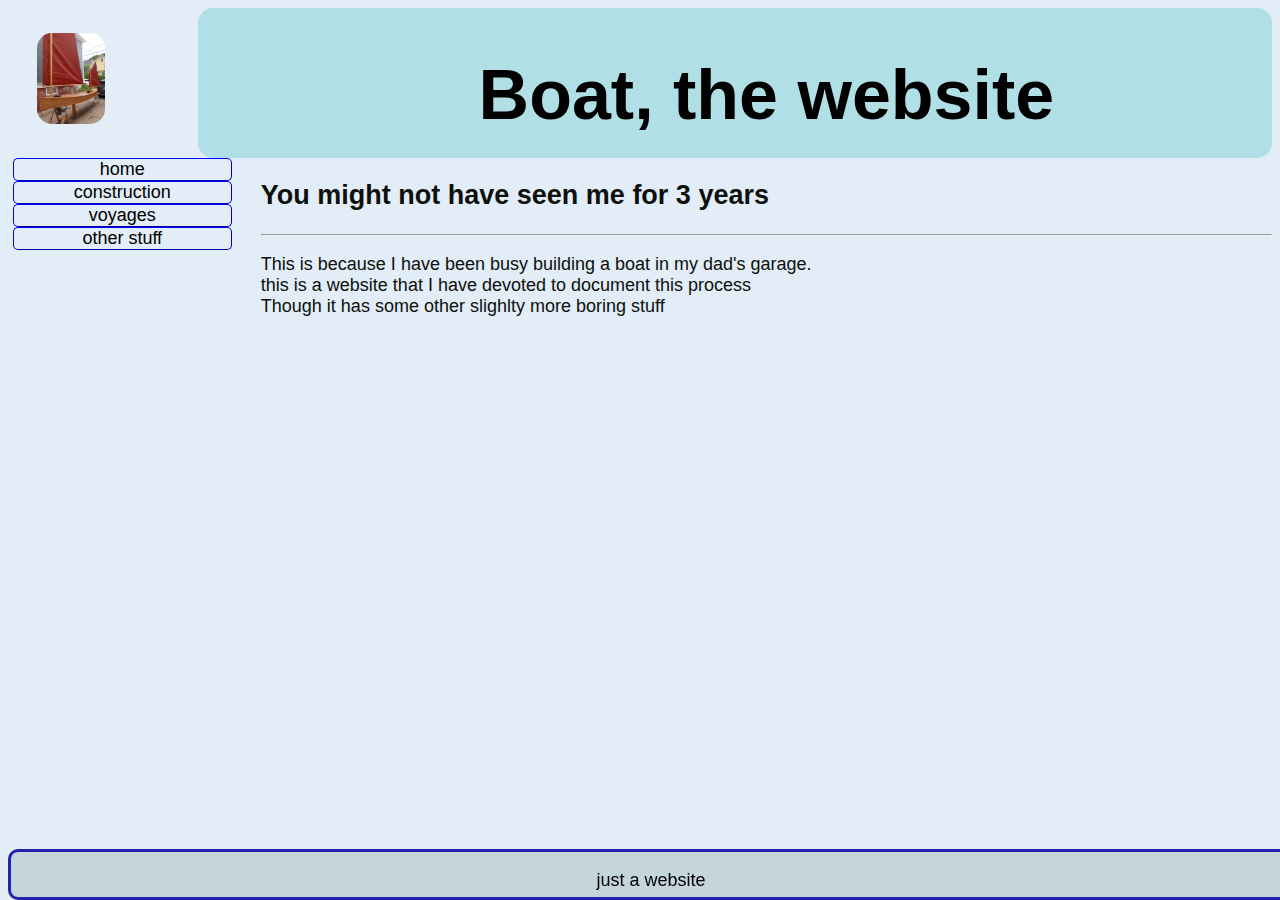
<file: index.html>
<!DOCTYPE html>
<html lang="en">

<head>
  <meta http-equiv="content-type" content="text/html; charset=UTF-8">
  <title>Boat</title>
  <link rel="icon" type="image/x-icon" href="images/plane.png">
  <meta http-equiv="Content-Style-Type" content="text/css">
  <meta name="generator" content="thesitewizard.com's Layout Wizard 3.0.1">
  <meta name="viewport" content="width=device-width, initial-scale=1">
  <link rel="stylesheet" type="text/css" media="all" href="styles.css">
  <link type="text/css" rel="stylesheet" href="navbar.css">
</head>

<body>
  <div id="tswcontainer">
    <div id="topstuff">
      <div id="tswheader"> <a href="index.html"><img src="images/done.jpg" alt="" title="boat"></a>
        
        <!-- end of header section: insert your logo, etc, above this line -->
      </div>
      <div id="banner">
        <h1>Boat, the website </h1>
      </div>
    </div>
    <div id="tswcontent">
      <h2> You might not have seen me for 3 years </h2>
      <hr>
      <p>This is because I have been busy building a boat in my dad's garage. <br>
        this is a website that I have devoted to document this process <br>
        Though it has some other slighlty more boring stuff </p>
    </div>
    <div id="tswsidecol">
      <div id="tswsideproper">
        <!-- start of side column: insert your navigation menu, etc, here -->
        <div id="tswcssbuttons">
          <ul>
            <li><a href="index.html">home</a></li>
            <li><a href="construction.html">construction</a></li>
            <li><a href="log.html">voyages</a></li>
            <li><a href="otherstuff.html">other stuff</a></li>
          </ul>
        </div>
        <!-- end of side column: put your navigation menu, etc, above this line -->
      </div>
    </div>
    <div style="clear: both;"></div>
    <div id="tswfooter">
      <!-- start of footer section: insert your copyright notice, etc, here -->
      <p>just a website<br>
      </p>
      <!-- end of footer section: insert your copyright notice, etc, above this line -->
    </div>
  </div>
</body>

</html>
</file>
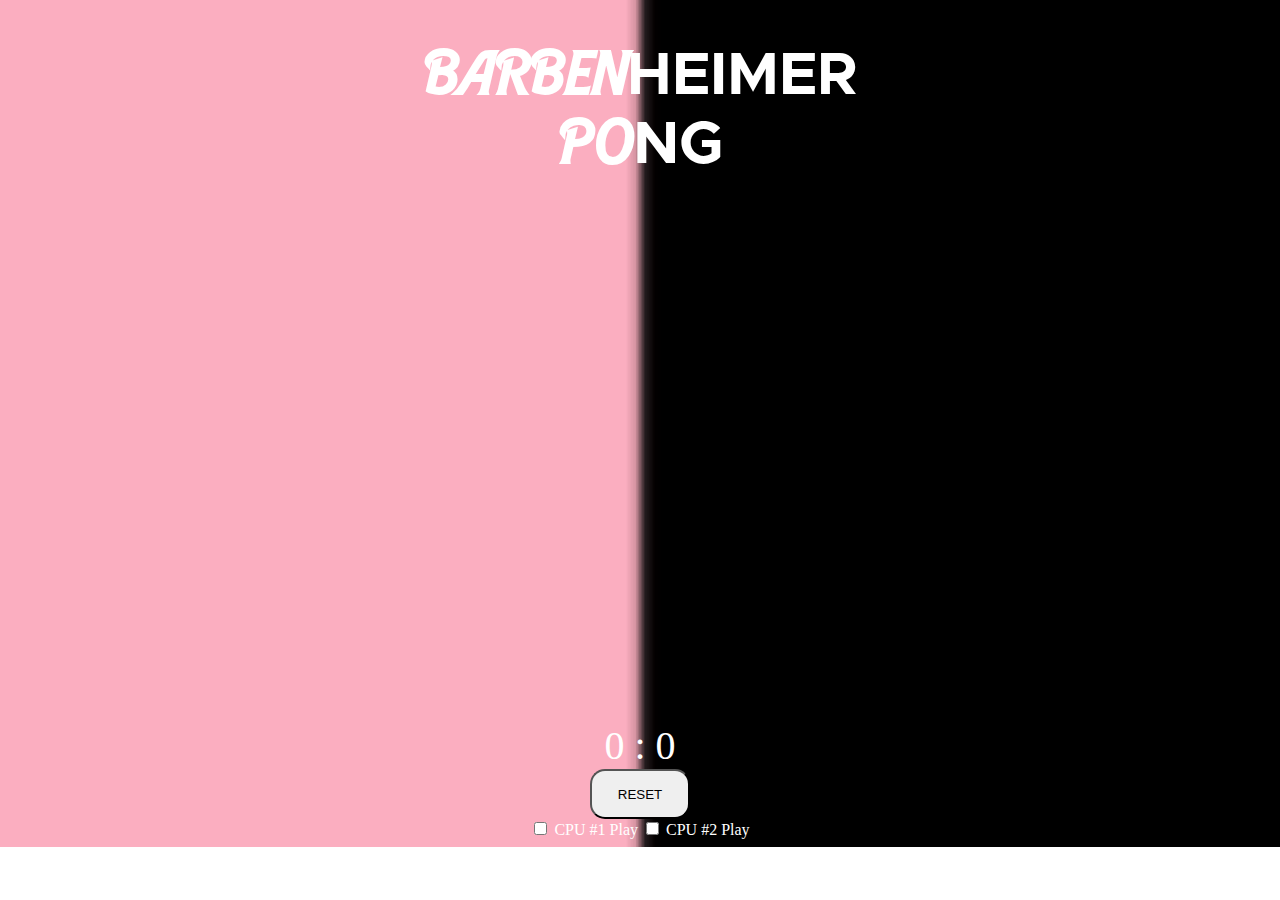
<file: pong/index.html>
<!DOCTYPE html>
<html lang="en">
<head>

    <meta charset="UTF-8">
    <meta http-equiv="X-UA-Compatible" content="IE=edge">
    <meta name="viewport" content="width=device-width, initial-scale=1.0">
    <title>BARBENHEIMER Pong</title>
    <link rel="stylesheet" href="pong.css">
</head>
<body>
    <h1><span class="barbie">BARBEN</span><span class="opp">HEIMER</span><br> <span class="barbie">PO</span><span class="opp">NG</span></h1>
    
    

    <canvas id="gameboard" width="500" height="500"></canvas>
    <div id="scoreboard">0 : 0</div>
    <button id="reset" onclick="resetGame()">RESET</button>
    <br />
    <input type="checkbox" id="cpucheck">
    <label>CPU #1 Play</label>
    <input type="checkbox" id="cpucheck2">
    <label>CPU #2 Play</label>
    <script src="Ball.js"></script>
    <script src="Paddle.js"></script>
    <script src="pong.js"></script>
    <script src="controls.js"></script>
    <script src="Icon.js"></script>
    <script src="trail.js"></script>
</body>
</html>
</file>
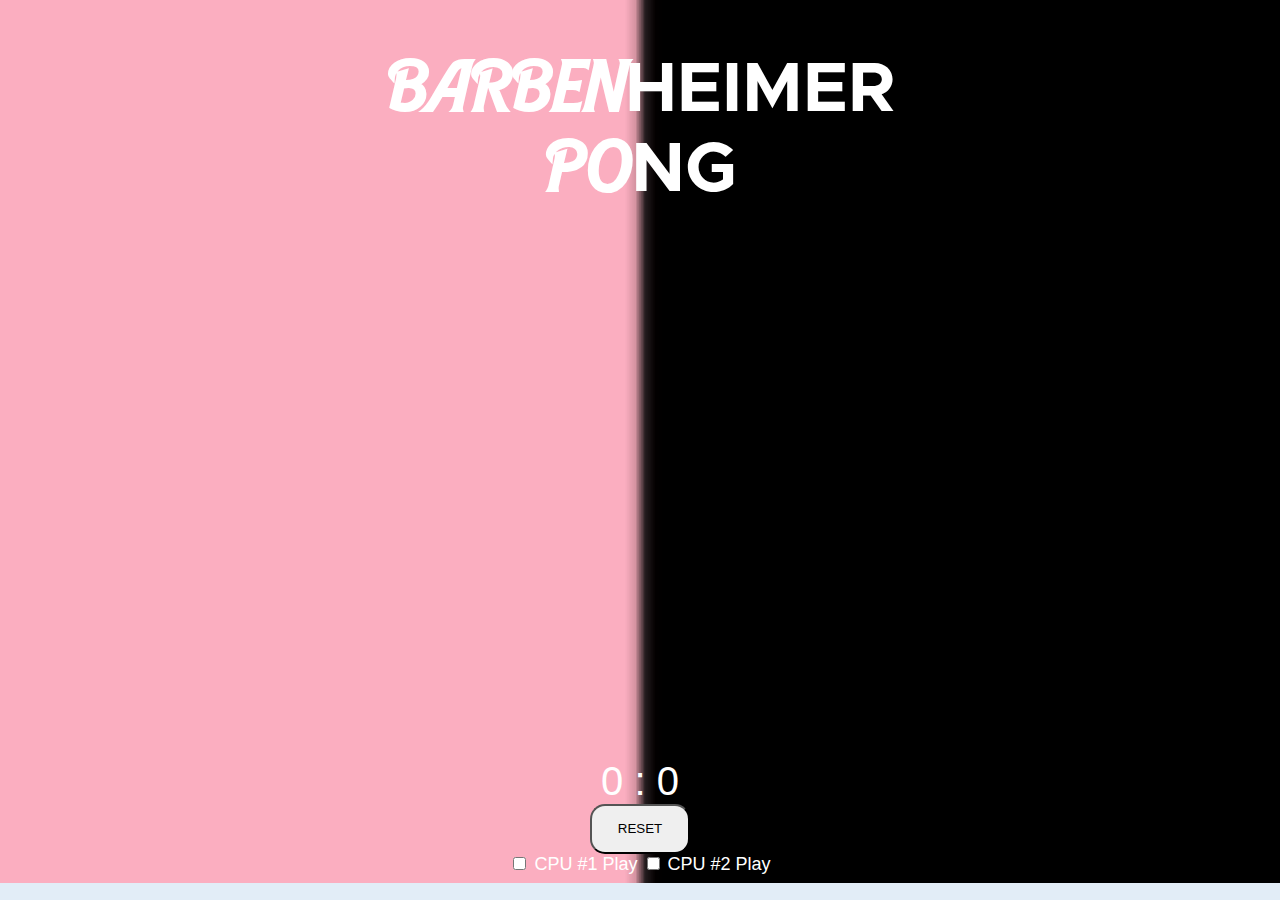
<file: pongGame/index.html>
<!DOCTYPE html>
<html lang="en">

<head>

    <meta charset="UTF-8">
    <meta http-equiv="X-UA-Compatible" content="IE=edge">
    <meta name="viewport" content="width=device-width, initial-scale=1.0">
    <title>BARBENHEIMER Pong</title>
    <link rel="stylesheet" href="pong.css">

    <link rel="stylesheet" type="text/css" media="all" href="../styles.css">
    <link type="text/css" rel="stylesheet" href="../navbar.css">
</head>

<body>
    <div id="tswcontainer">
        
        
            
    
    
            <h1><span class="barbie">BARBEN</span><span class="opp">HEIMER</span><br> <span class="barbie">PO</span><span class="opp">NG</span></h1>
            <canvas id="gameboard" width="500" height="500"></canvas>
            <div id="scoreboard">0 : 0</div>
            <button id="reset" onclick="resetGame()">RESET</button>
            <br />
            <input type="checkbox" id="cpucheck">
            <label class="lable">CPU #1 Play</label>
            <input type="checkbox" id="cpucheck2">
            <label class="lable">CPU #2 Play</label>
            <script src="Ball.js"></script>
            <script src="Paddle.js"></script>
            <script src="pong.js"></script>
            <script src="controls.js"></script>
            <script src="Icon.js"></script>
            <script src="trail.js"></script>
        </div>
        
        <div style="clear: both;"></div>
          
    
</body>

</html>
</file>
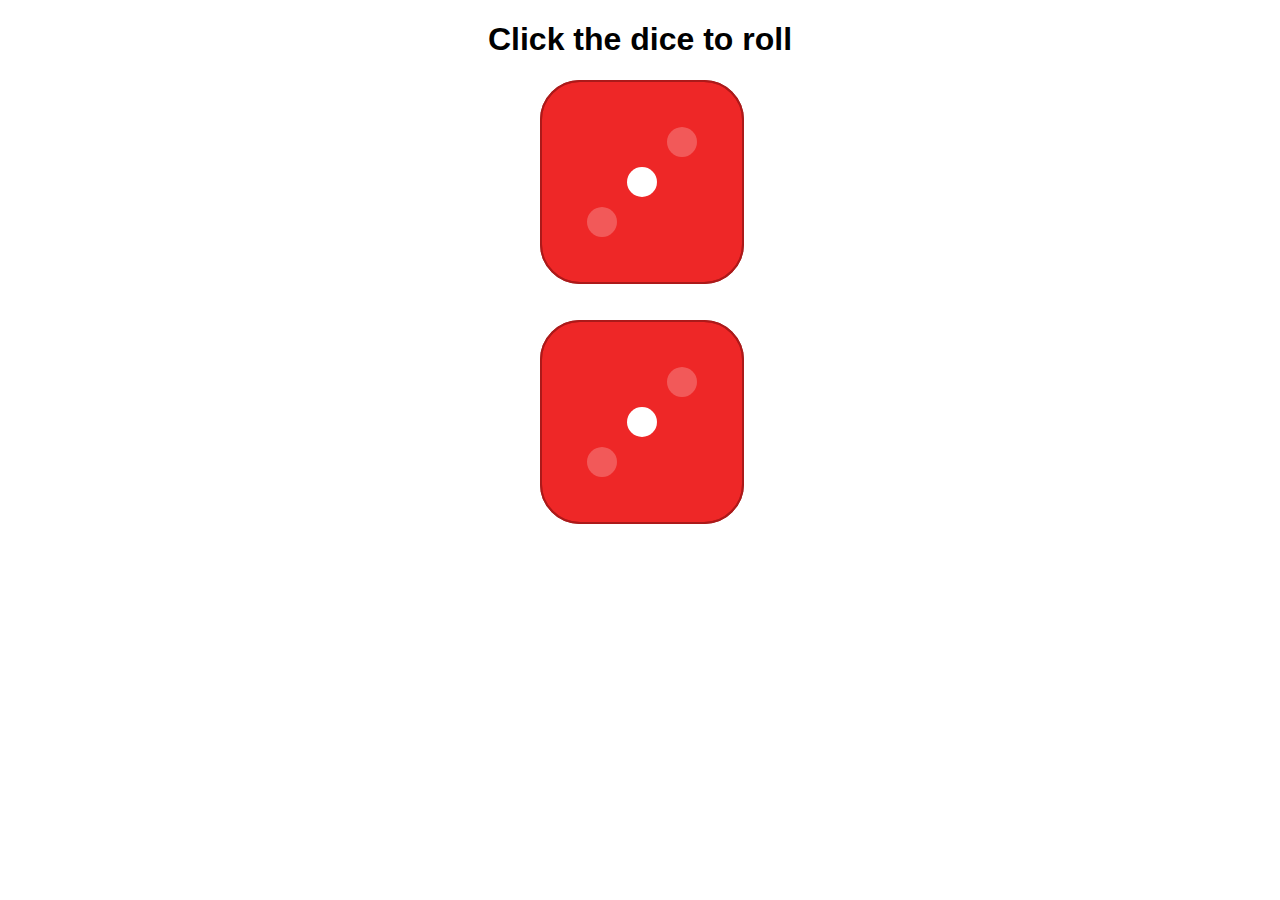
<file: dice3d/dice3d.html>
<!DOCTYPE html>
<html lang="en">
  <head>
    <meta charset="UTF-8" />
    <meta name="viewport" content="width=device-width, initial-scale=1.0" />
    <title>3D dice</title>
    <link rel="stylesheet" href="dice3d.css" />
    <link rel="stylesheet" href="cubetransform.css" />
  </head>
  <body>
    <h1>Click the dice to roll</h1>
    <div class="die"></div>
    <div class="die"></div>
    
    <script src="dice3d.js"></script>
    <script src="dice3dload.js"></script>
  </body>
</html>
</file>
<file: styles.css>
body {
  font-family: Arial, Helvetica, sans-serif;
  background-color: #e2edf7;
  font-size: large;
}
.cent{
  display: block;
margin-left: auto;
margin-right: auto;

text-align: center;

}
img.cent{
  width: 20%;
  border-radius: 15px;
}
.smol{
  width: 40%;
}
img {
  max-width: 100%;
  width: auto;
  height: auto;
  margin-left: auto;
margin-right: auto;
  display: block; 
  width: 90%;
  border-radius: 15px;
}

input, select, button, textarea {
  max-width: 100%;
}

meter, progress, output {
  max-width: 100%;
}
img.build{
width: 60%;
border-radius: 15px;
}
div#tswsidecol {
  float: left;
  width: 20%;
  color: black;
  /* background-color: #e2edf7; */
}

div#tswcontent {
  float: right;
  width: 80%;
  color: black;
  /*background-color: #fcfff3 !important;*/
}

@media only screen and ( max-width : 629px ) {
  div#tswsidecol {
    float: none;
    width: 100%;
  }
  div#tswcontent {
    float: none;
    width: 100%;
  }
}

div#tswcontproper {
  padding-left: 5px;
  padding-right: 5px;
}

div#tswcontainer {
 
}

div#tswsideproper, div#tswothersideproper {
  padding-left: 5px;
  padding-right: 5px;
}
h1{
	font-size: 70px;
  text-align: center;
}
div#banner {
	border-radius: 15px;
  background-color: powderblue;
  width: 80%;
  padding-left:5%;
  padding-top: 0px;

  height: 150px;
  float: right;
}
div#barbieBanner {
	border-radius: 15px;
  background-color: powderblue;
  border-color: #010101;
  border-style: solid;
  border-width: 8px;
  width: 100%;
  background-image: url("pongGame/background.png");
    background-position: center; /* Center the image */
    background-repeat: no-repeat; /* Do not repeat the image */
    background-size: cover;
  padding-top: 0px;

  height: 250px;
  float: right;
}
div#tswheader {
  color: black;
  /*background-color: white;*/
  width: 6%;
  float: left;
}

div#tswfooter {
  color: black;
  background-color: rgba(165, 186, 189, 0.466);
  position: fixed;
  text-align: center;
  bottom: 0;
  border-radius: 10px;
  max-height: 5%;
  right: auto;
  left: auto;
  width: 100%;
  border: 3px solid #2321ad;
}

#triangle {
  visibility: visible;
  display: block;
}

#tswheader {
  padding: 2%;
}

p {
  font-family: "Arial", "Helvetica", "sans-serif";
}

div {
  color: #010101 !important;
}
</file>
<file: navbar.css>
#tswcssbuttons {
  width: 90%;
  max-width: 100%;
  text-align: center;
}

#tswcssbuttons ul {
  margin: 0px;
  padding: 0px;
  list-style: outside none none;
}

#tswcssbuttons li {
  margin: 0px;
  padding: 0px;
  display: block;
  list-style: outside none none;
  font-family: Arial, Helvetica, sans-serif;
}

#tswcssbuttons li a {
  color: black;
  /* background-color: #99ccff; */
  border: 1px outset blue;
  text-decoration: none;
  display: block;
  border-radius: 5px;
}

#tswcssbuttons li a:hover {
  color: yellow;
  background-color: #0000c0;
}

#tswcontent {
  color: #0d100d !important;
}

#tswcontproper {
  color: black !important;
}

#tswfooter {
  color: black !important;
}

#tswsidecol {
  color: #010101 !important;
}

#tswcontainer {
  color: #010101 !important;
}

#bostonpic {
  image-orientation: 180deg;
}

/* more navbar stuf */
/*
	tswtabs.css		1.2.4
	Please use the CSS Menu Button Wizard at
		https://www.thesitewizard.com/wizards/css-menu-buttons.shtml
	to generate your own customized menu buttons.
*/

#tswcsstabs ul {
	margin: 0 ;
	padding: 0 ;
	list-style: none ;
	display: inline ;
}
#tswcsstabs ul li {
	margin: 0 ;
	padding: 0 ;
	display: inline ;
	text-align: center ;
	float: left ;
	font-family: Arial, Helvetica, sans-serif ;
}
#tswcsstabs li a {
	color: #000000 ;
	/* background-color: #99ccff ; */
	border: 1px outset #0000ff ;
	padding: 8px ;
	text-decoration: none ;
	display: inline ;
  border-radius: 5px;
}
#tswcsstabs li a:hover {
	color: #ffff00 ;
	background-color: #0000c0 ;
}
</file>
<file: pong/pong.css>
body {
    text-align: center;
    background-image: url("background.png");
    background-position: center; /* Center the image */
    background-repeat: no-repeat; /* Do not repeat the image */
    background-size: cover;
    color:white
}

h1 {
    /* font-family: 'Courier New', Courier, monospace; */
    font-size: 60px;
}

#scoreboard {
    font-size: 40px;
    /* font-family: 'Courier New', Courier, monospace; */
}

#reset {
    cursor: pointer;
    border-radius: 15px;
    width: 100px;
    height: 50px;
    /* font-family: 'Courier New', Courier, monospace; */
}
@font-face {
    font-family: myFirstFont;
    src: url(barbie.ttf);
  }
.barbie {
    font-family: myFirstFont;
 }
 @font-face {
    font-family: mySecondFont;
    src: url(hiemer.otf);
  }
 .opp {
    font-family: mySecondFont;
 }
</file>
<file: pongGame/pong.css>
body {
    text-align: center;
    background-image: url("background.png");
    background-position: center; /* Center the image */
    background-repeat: no-repeat; /* Do not repeat the image */
    background-size: cover;
    color:white !important;
}

h1 {
    /* font-family: 'Courier New', Courier, monospace; */
    font-size: 60px;
}
#gameboard {
    /* position: fixed;
    top: 50%;
    left: 50%;
    margin-top: auto;
    margin-left: -250px; */
}
#scoreboard {
    font-size: 40px;
    color:white !important;
    /* font-family: 'Courier New', Courier, monospace; */
}
.lable{
    color: white;
}
#reset {
    cursor: pointer;
    border-radius: 15px;
    width: 100px;
    height: 50px;
    /* font-family: 'Courier New', Courier, monospace; */
}
@font-face {
    font-family: myFirstFont;
    src: url(barbie.ttf);
  }
.barbie {
    color:white !important;
    font-family: myFirstFont;
 }
 @font-face {
    font-family: mySecondFont;
    src: url(hiemer.otf);
  }
 .opp {
    color:white !important;
    font-family: mySecondFont;
 }
</file>
<file: dice3d/dice3d.css>
h1 {
  font-family: Arial, Helvetica, sans-serif;
  text-align: center;
}

.die {
  width: 200px;
  height: 200px;
  position: relative;
  margin: 0 auto 40px;
  animation-name: example;
  animation-duration: 3s;
  animation-iteration-count: 566;
  /* perspective: 100px; */
  perspective-origin: 50% 50%;
}
@keyframes example {
  0%   {perspective: 400px;}
  50%   {perspective: 1000px;}
  100% {perspective: 400px;}
}
.cube {
  width: 100%;
  height: 100%;
  top: 0px;
  border-radius: 10px; 
  position: absolute;
  
  transform-style: preserve-3d;
  
  transition: transform 3s;
}

.cube:hover {
  cursor: pointer;
}

.cube div {
  background: hsla(0, 85%, 50%, 0.7);
  display: block;
  position: absolute;
  width: 200px;
  height: 100px;
  border: 2px solid #ab1a1a;
  border-radius: 40px;
  margin: 0 auto;  
  
  font-family: Arial, Helvetica, sans-serif;
  font-size: 500%;
  text-align: center;
  padding: 50px 0;
}

.dot {
  display: block;
  position: absolute;
  width: 30px;
  height: 30px;
  background: #fff;
  border-radius: 15px;  
}
</file>
<file: dice3d/cubetransform.css>
.cube .front {
    transform: 
    translateZ(100px);
}

.cube .back {
    transform: 
    rotateX(-180deg)
    translateZ(100px);
}

.cube .right {
    transform:
    rotateY(90deg)
    translateZ(100px);
}

.cube .left {
    transform:
    rotateY(-90deg)
    translateZ(100px);
}

.cube .top {
    transform:
    rotateX(90deg)
    translateZ(100px);
}

.cube .bottom {
    transform:
    rotateX(-90deg)
    translateZ(100px);
}

.front .dot1 { top: 85px; left: 85px; }
.back .dot1 { top: 45px; left: 45px; }
.back .dot2 { top: 125px; left: 125px; }
.right .dot1 { top: 45px; left: 45px; }
.right .dot2 { top: 85px; left: 85px; }
.right .dot3 { top: 125px; left: 125px; }
.left .dot1 { top: 45px; left: 45px; }
.left .dot2 { top: 45px; left: 125px; }
.left .dot3 { top: 125px; left: 45px; }
.left .dot4 { top: 125px; left: 125px; }
.top .dot1 { top: 45px; left: 45px; }
.top .dot2 { top: 45px; left: 125px; }
.top .dot3 { top: 85px; left: 85px; }
.top .dot4 { top: 125px; left: 45px; }
.top .dot5 { top: 125px; left: 125px; }
.bottom .dot1 { top: 45px; left: 45px; }
.bottom .dot2 { top: 45px; left: 85px; }
.bottom .dot3 { top: 45px; left: 125px; }
.bottom .dot4 { top: 125px; left: 45px; }
.bottom .dot5 { top: 125px; left: 85px; }
.bottom .dot6 { top: 125px; left: 125px; }
</file>
